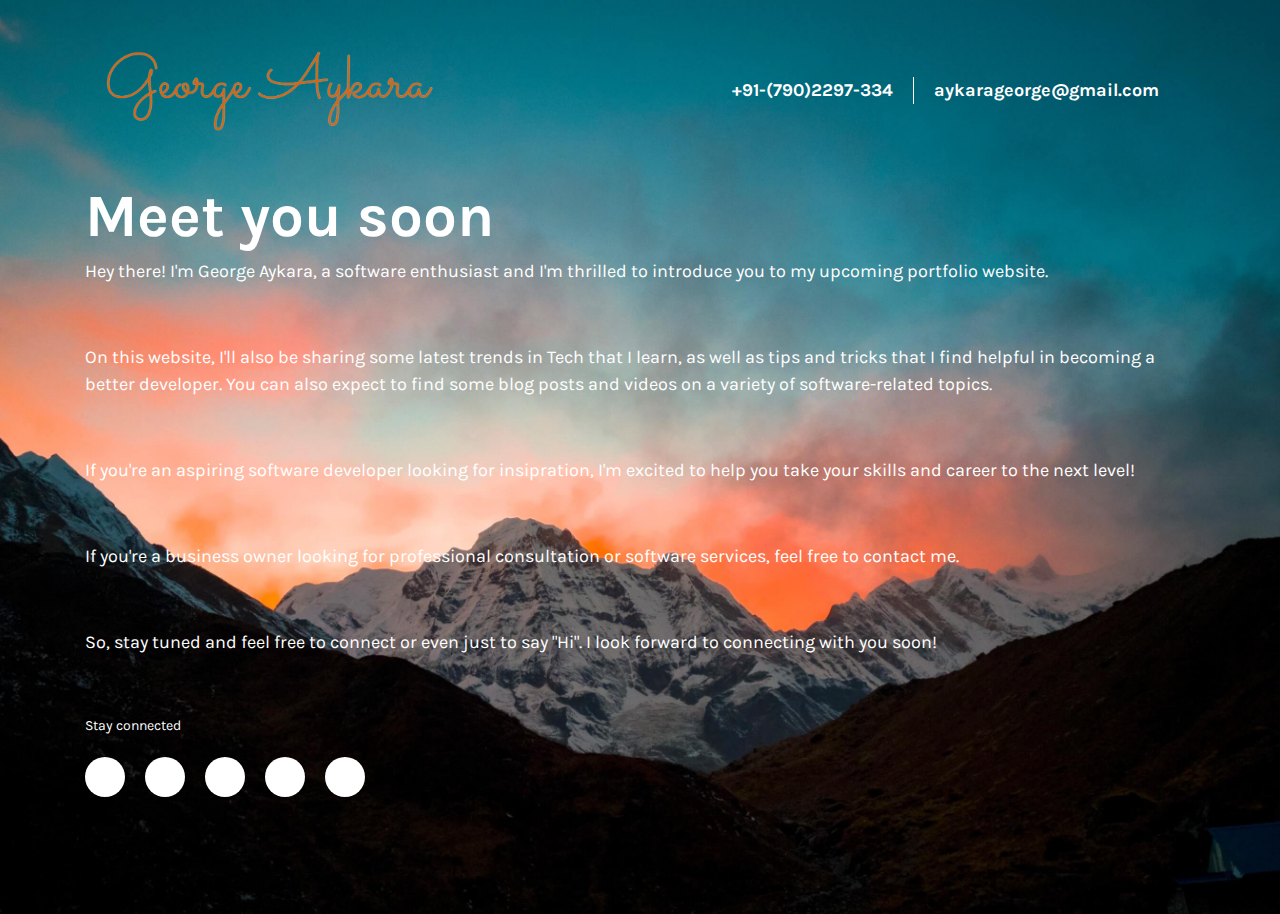
<file: maintenance site/index.html>
<!DOCTYPE html>
<html lang="en">

<head>
    <meta charset="UTF-8">
    <meta name="viewport" content="width=device-width, initial-scale=1.0">
    <meta http-equiv="X-UA-Compatible" content="ie=edge">
    <title>George Aykara - Be there soon</title>
    <link rel="apple-touch-icon" sizes="180x180" href="./images/favicon_io/apple-touch-icon.png">
    <link rel="icon" type="image/png" sizes="32x32" href="./images/favicon_io/favicon-32x32.png">
    <link rel="icon" type="image/png" sizes="16x16" href="./images/favicon_io/favicon-16x16.png">
    <link rel="manifest" href="./images/favicon_io/site.webmanifest">
    <link href="https://fonts.googleapis.com/css?family=Karla:400,700&amp;display=swap" rel="stylesheet">
    <link rel="stylesheet" href="https://cdn.materialdesignicons.com/4.8.95/css/materialdesignicons.min.css">
    <link rel="stylesheet" href="https://stackpath.bootstrapcdn.com/bootstrap/4.4.1/css/bootstrap.min.css">
    <link rel="stylesheet" href="css/css-bd-coming-soon.css">
</head>

<body class="min-vh-100 d-flex flex-column">

    <header>
        <div class="container">
            <nav class="navbar navbar-dark bg-transparenet">
                <a class="navbar-brand" href="#">
                    <img src="images/signature-transparent.png" alt="George Aykara">
                </a>
                <span class="navbar-text ml-auto d-none d-sm-inline-block">+91-(790)2297-334 </span>
                <span class="navbar-text d-none d-sm-inline-block">aykarageorge@gmail.com</span>
            </nav>
        </div>
    </header>
    <main class="my-auto">
        <div class="container">
            <h1 class="page-title">Meet you soon</h1>
            <p class="page-description">Hey there! I'm George Aykara, a software enthusiast and I'm thrilled to introduce you to my upcoming portfolio website.</p>
            <p class="page-description">On this website, I'll also be sharing some latest trends in Tech that I learn, as well as tips and tricks that I find helpful in becoming a better developer. You can also expect to find some blog posts and videos on a variety of software-related topics.</p>
            <p class="page-description">If you're an aspiring software developer looking for insipration, I'm excited to help you take your skills and career to the next level!</p>
            <p class="page-description">If you're a business owner looking for professional consultation or software services, feel free to contact me.</p>
            <p class="page-description">So, stay tuned and feel free to connect or even just to say "Hi". I look forward to connecting with you soon!</p>
            <p>Stay connected</p>
            <nav class="footer-social-links">
                <a href="https://www.linkedin.com/in/george-aykara/" class="social-link"><i class="mdi mdi-linkedin"></i></a>
                <a href="https://twitter.com/GeorgeAykara" class="social-link"><i class="mdi mdi-twitter"></i></a>
                <a href="mailto:aykarageorge@gmail.com" class="social-link"><i class="mdi mdi-google"></i></a>
                <a href="https://www.instagram.com/georgeaykara/" class="social-link"><i class="mdi mdi-instagram"></i></a>
                <a href="https://youtube.com/@aykarageorge" class="social-link"><i class="mdi mdi-youtube"></i></a>
            </nav>
        </div>
    </main>
</body>

</html>
</file>
<file: maintenance site/css/css-bd-coming-soon.css>
body {
  font-family: 'Karla', sans-serif;
  background-image: url("../images/images-bg.jpg");
  background-size: cover;
  background-repeat: no-repeat;
  background-position: center;
  color: #ffffff;
  padding-bottom: 75px; }
  @media (min-width: 768px) {
    body {
      padding-bottom: 110px; } }

.navbar-brand {
  margin-right: 0; }
  .navbar-brand img {
    height: 100px; }

.navbar-dark {
  padding-top: 35px;
  padding-bottom: 35px; }
  .navbar-dark .navbar-text {
    color: #ffffff;
    opacity: 1;
    padding: 0 20px;
    border-right: 1px solid #ffffff;
    font-size: 18px;
    font-weight: bold;
    text-align: center; }
    .navbar-dark .navbar-text:last-child {
      border-right: 0; }
  @media (max-width: 767px) {
    .navbar-dark {
      padding-bottom: 0; } }

.page-title {
  font-size: 60px;
  font-weight: bold;
  margin-bottom: 6px; }
  @media (max-width: 767px) {
    .page-title {
      font-size: 35px;
      margin-bottom: 14px; } }

.page-description {
  max-width: 1080px;
  font-size: 18px;
  color: #ffffff;
  margin-bottom: 59px; }
  @media (max-width: 767px) {
    .page-description {
      font-size: 14px; } }

p {
  font-size: 14px;
  margin-bottom: 21px; }

.footer-social-links .social-link {
  display: inline-block;
  text-align: center;
  line-height: 40px;
  width: 40px;
  height: 40px;
  border-radius: 50%;
  background-color: #ffffff;
  color: #000000;
  margin-right: 16px;
  transition: all 0.3s ease-in-out; }
  .footer-social-links .social-link:last-child {
    margin-right: 0; }
  .footer-social-links .social-link:hover {
    text-decoration: none;
    background-color: #000000;
    color: #ffffff; }

/*# sourceMappingURL=bd-coming-soon.css.map */
</file>
